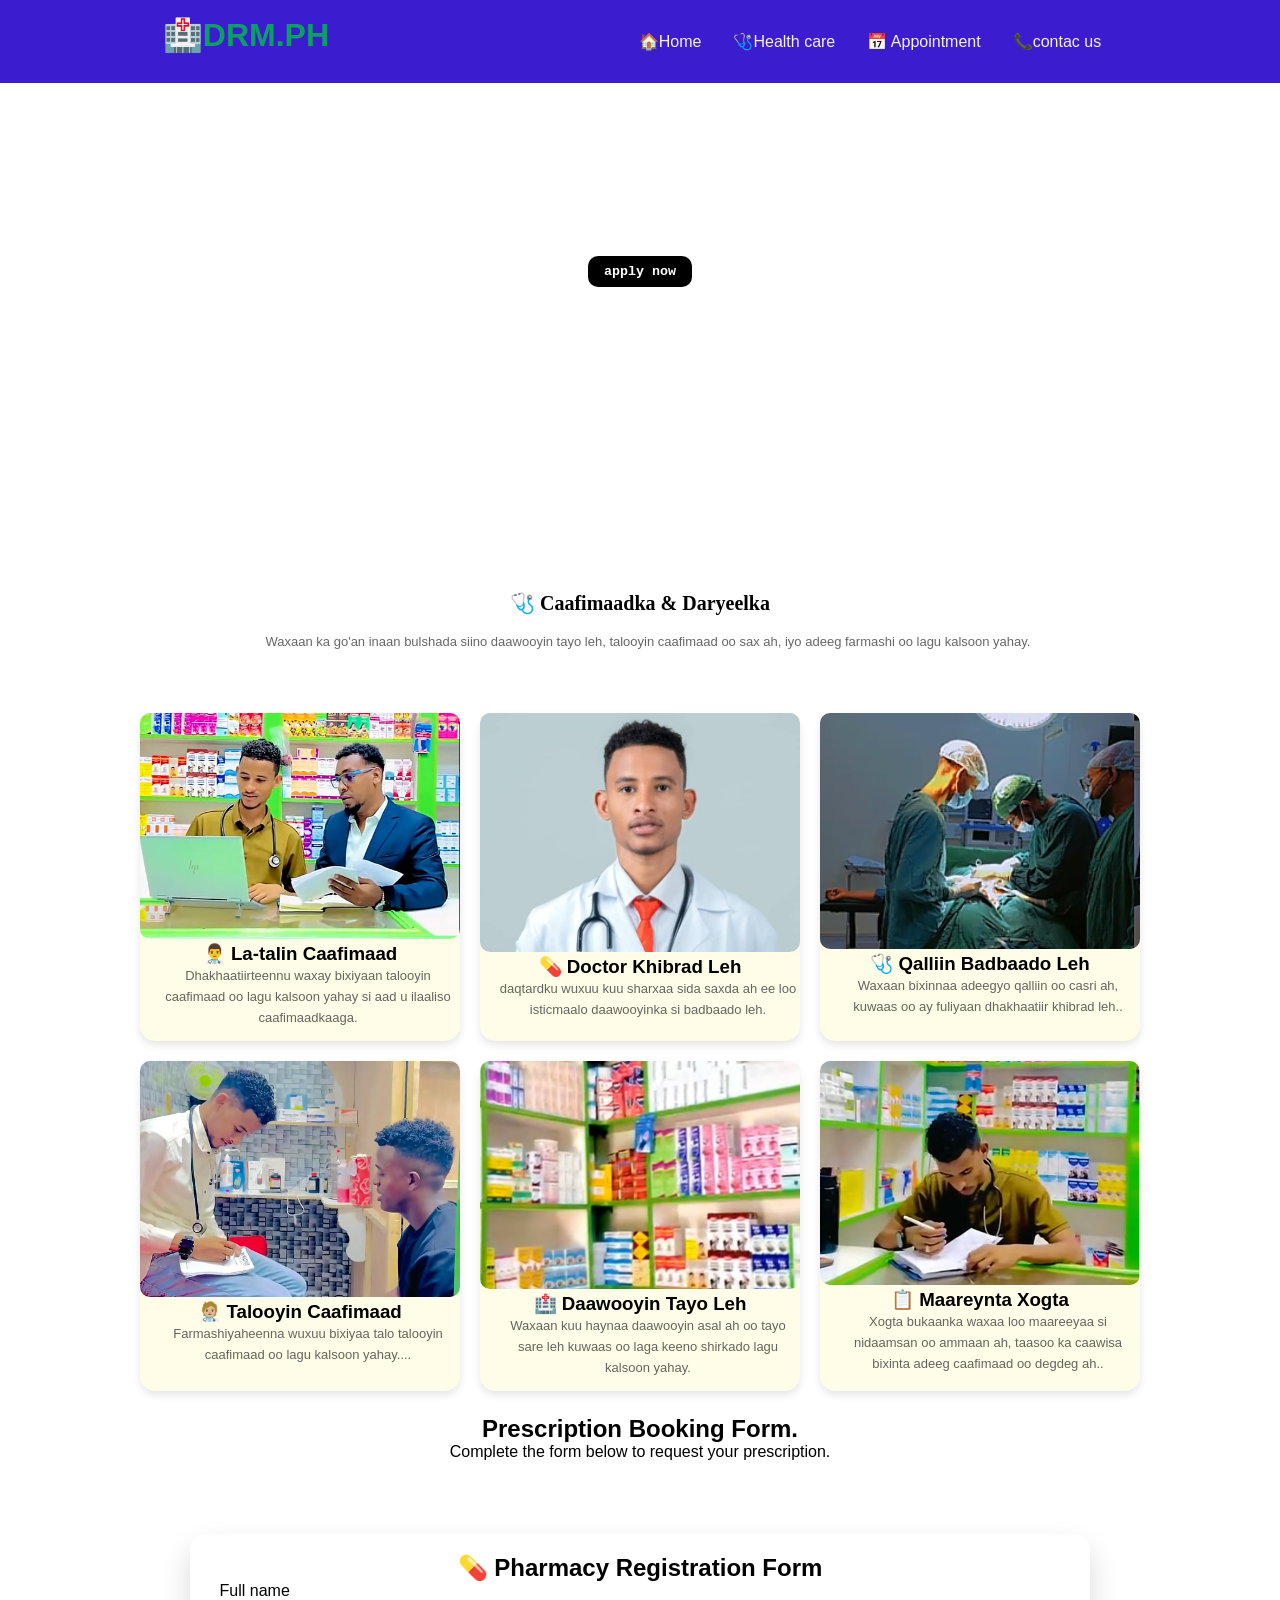
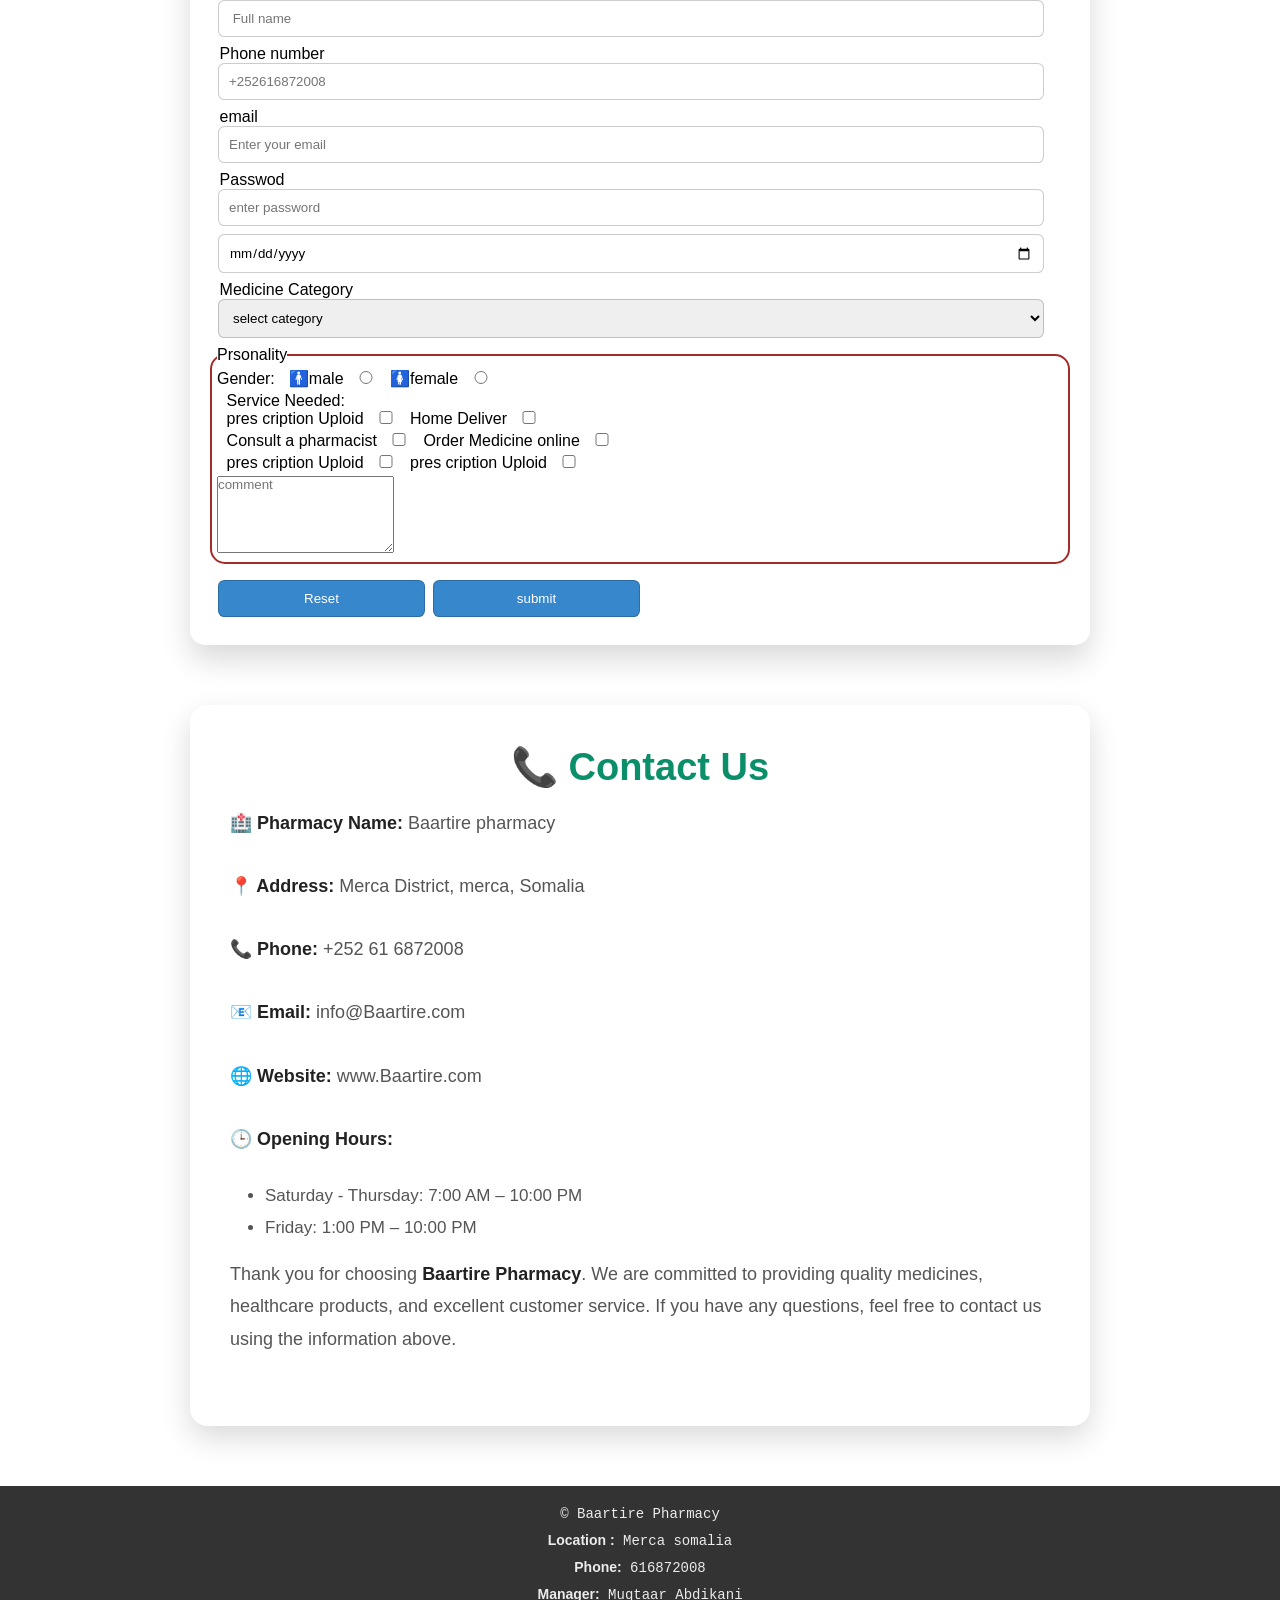
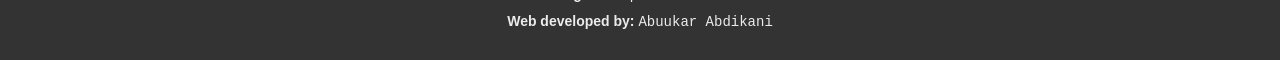
<file: gallery&date.html>
<!DOCTYPE html>
<html lang="en">
<head>
    <meta charset="UTF-8">
    <meta name="viewport" content="width=device-width, initial-scale=1.0">
    <title>DR MUQTAAR PHARMACY</title>
    <link rel="stylesheet" href="style.css">
</head>
<body>
    <div class="container">
        <div class="navigation">
            <h1> 🏥DRM.PH </h1>
            <nav>
                <ul>
                    <li><a href="#index" target="_blank"> 🏠Home</a></li>
                   
                    <li><a href="#health" target="_blank"> 🩺Health care </a></li>
                    <li><a href="#booking" target="_blank">📅  Appointment </a></li>
                    <li><a href="#contact" target="_blank"> 📞contac us </a></li>
                </ul>
            </nav>
        </div>
        <section class="imag" id="index" >
           <div class="block">
            <!-- <img src="pharmacy.jpeg" alt=""> -->
            <!-- <h1> DR MUQTAAR PHARMACY AND LABORATORY </h1> -->
            <!-- <p> Inspiring Excellence, Building Futures, Creating Leaders.</p> -->
            <button onclick="location.href='#booking'">apply now</button>

           </div>
        </section>
        <section id="health" class="health">

            <div class="title">
                <h1>🩺 Caafimaadka & Daryeelka</h1>
                <p>
                     Waxaan ka go'an inaan bulshada siino daawooyin tayo leh,
                    talooyin caafimaad oo sax ah, iyo adeeg farmashi oo lagu kalsoon yahay.
                </p>
            </div>

            <div class="health-container">

            <div class="health-card">
                <img src="Screenshot 2026-07-16 100946.png" alt="Dhakhtar">
                <h3>👨‍⚕️ La-talin Caafimaad</h3>
                <p> Dhakhaatiirteennu waxay bixiyaan talooyin caafimaad oo lagu kalsoon yahay si aad u ilaaliso caafimaadkaaga.</p>
            </div>

            <div class="health-card">
                <img src="WhatsApp Image 2026-07-05 at 19.29.13.jpeg"khibrad">
                <h3>💊 Doctor Khibrad Leh</h3>
                <p>daqtardku wuxuu kuu sharxaa sida saxda ah ee loo isticmaalo daawooyinka si badbaado leh.</p>
            </div>

            <div class="health-card">
                <img src="Screenshot 2026-07-16 102525.png" alt="shaybaar">
                <h3>🩺 Qalliin Badbaado Leh</h3>
                <p> Waxaan bixinnaa adeegyo qalliin oo casri ah, kuwaas oo ay fuliyaan dhakhaatiir khibrad leh..</p>
                
            </div>

            <div class="health-card">
                <img src="Screenshot 2026-07-16 103742.png" alt="talooyin">
                <h3>🧑🏼‍⚕️ Talooyin Caafimaad </h3>
                <p> Farmashiyaheenna wuxuu bixiyaa talo talooyin caafimaad oo lagu kalsoon yahay....</p>
            
            </div>
            <div class="health-card">
                <img src="daawooyin.png" alt="Daawooyin">
                 <h3>🏥 Daawooyin Tayo Leh</h3>
                <p> Waxaan kuu haynaa daawooyin asal ah oo tayo sare leh kuwaas oo laga keeno shirkado lagu kalsoon yahay.</p>
                
            
            </div>
            <div class="health-card">
                <img src="Screenshot 2026-07-17 134112.png" alt="diiwa-gelin">
                
                <h3>📋 Maareynta Xogta</h3>
                <p> Xogta bukaanka waxaa loo maareeyaa si nidaamsan oo ammaan ah, taasoo ka caawisa bixinta adeeg caafimaad oo degdeg ah..</p>
            
            </div>

    </div>
    </section>
    <section class="books" id="booking">
        <div class="apponted">
            <h1>Prescription Booking Form.</h1>
            <p>Complete the form below to request your prescription.</p>
        </div>
        <div class="forms">
            <form action="">
                    <!-- <legend> Personal information </legend> -->
                     <h2>💊 Pharmacy Registration Form</h2>
                    <label for=""> Full name </label>
                    <br>
                    <input type="Name" name="Name" placeholder=" Full name" required>
                    <br>
                    
                    <label for="Number">Phone number</label>
                    <br>
                    <input type="phone_number" name="number" id="number" placeholder="+252616872008" required>
                    <br>
                    <label for="email">email</label>
                    <br>
                    <input type="email" name="email" id="email" placeholder="Enter your email" required>
                    <br>
                    <label for="password">Passwod</label>
                    <br>
                    <input type="password" name="password" id="password" placeholder="enter password" required>
                    <br>
                    <input type="date">
                    <br>
                    <label>Medicine Category</label>
                    <br>
                    <select name="" id="" required>
                        
                        <option value="">select category</option>
                        <option value="">vitamins</option>
                        <option value="">children mdicine</option>
                        <option value=""> Antiiotics</option>
                        <option value=""> ipobrofen</option>
                        <option value=""> Amoxicillin </option>
                    </select>
                <fieldset class="rad">
                    <legend>Prsonality</legend>
                    Gender:
                    <label for="Gender"> 🚹male</label>
                    <input type="radio" value="male" name="Gender">
                    
                    <label for="Gender">🚺female</label>
                    <input type="radio" value="male" name="Gender">
                    <br>
                    <label for=""> Service Needed:</label>
                    <br>
                    <label for=""> pres cription Uploid</label>
                    <input type="checkbox" value="">
                    <label for=""> Home Deliver</label>
                    <input type="checkbox" value="">
                    <br>
                    <label for=""> Consult a pharmacist</label>
                    <input type="checkbox" value="">
                    <label for=""> Order Medicine online</label>
                    <input type="checkbox" value="">
                    <br>
                    <label for=""> pres cription Uploid</label>
                    <input type="checkbox" value="">
                    <label for=""> pres cription Uploid</label>
                    <input type="checkbox" value="">
                    <br>
                    <textarea placeholder="comment" cols="20" rows="5"></textarea>
                </fieldset>
                <div class="page">
                    <input type="submit" value="Reset" class="pro">
                    <input type="submit" value="submit" class="pro">
                
            </form>
        </div>
        </section>
        <section class="contact" id="contact">

                <h2>📞 Contact Us</h2>

                <p><strong>🏥 Pharmacy Name:</strong> Baartire pharmacy</p>

                <p><strong>📍 Address:</strong> Merca District, merca, Somalia</p>

                <p><strong>📞 Phone:</strong> +252 61 6872008</p>

                <p><strong>📧 Email:</strong> info@Baartire.com</p>

                <p><strong>🌐 Website:</strong> www.Baartire.com</p>

                <p><strong>🕒 Opening Hours:</strong></p>

                <ul>
                    <li>Saturday - Thursday: 7:00 AM – 10:00 PM</li>
                    <li>Friday: 1:00 PM – 10:00 PM</li>
                </ul>

                <p>
                    Thank you for choosing <strong>Baartire Pharmacy</strong>.
                    We are committed to providing quality medicines, healthcare products,
                    and excellent customer service. If you have any questions, feel free
                    to contact us using the information above.
                </p>

            </section>
        <div class="footers">
                <footer> &copy; Baartire Pharmacy </footer>
                <footer> <strong> Location :</strong> Merca somalia</footer>
                <footer> <strong>Phone:</strong> 616872008</footer>
                <footer><strong>Manager:</strong> Muqtaar Abdikani</footer>
                <footer> <strong>Web developed by: </strong> Abuukar Abdikani</footer>
            </div>
    </div>
</body>
</html>
</file>
<file: style.css>
@import url('https://fonts.googleapis.com/css2?family=Heebo:wght@100..900&family=Lobster&family=Lobster+Two:ital,wght@0,400;0,700;1,400;1,700&family=M+PLUS+Rounded+1c&family=Noto+Sans+JP:wght@100..900&family=Roboto:ital,wght@0,100..900;1,100..900&display=swap');
body {
    font-family: "Noto Sans JP", sans-serif;
    font-optical-sizing: auto;
    font-weight: <weight>;
    font-style: normal;
}
* {
    box-sizing:border-box;
    font-family:Segoe UI, Tahoma, Geneva, Verdana, sans-serif;
    padding: 0;
    margin: 0;
}
body {
    /* background-color: #333; */
    /* background-image: radial-gradient(rgb(255, 255, 255),rgb(0, 0, 0)); */
    /* background: linear-gradient(to right,rgb(0,0,0),rgb(255, 215, 0)); */
}
.container {
    /* display: flex; */

}
.navigation {
    display: flex;
    flex-wrap: wrap;
    justify-content: space-around;
    max-width: 100%;
    background-color: #3b1dcf;
    color: rgb(255, 255, 255);
    padding-left: 2rem;
    padding: 1rem;
    position: fixed;
    width: 100%;
    /* border: 1px solid brown; */
    /* border-radius: 1rem; */
}
.navigation h1 {
    color:#0C9F65;
    justify-content: start;
}
.container .navigation ul {
    display: flex;
    flex-wrap: wrap;
}

.container .navigation li {
    padding: 1rem;
    list-style: none;
}

.container .navigation a {
    text-decoration: none;
    color: rgb(244, 244, 244);
}
.navigation a:hover{
    color:#D8D092;
}
.imag {
    background-image:linear-gradient(rgba(0,0,0,0.6)) ,url(pharmacy.jpeg);
    /* opacity: 0.8; */
    background-position: center;
    background-size: cover;
    background-repeat: no-repeat;
    color: white;
    /* padding: 20px; */
    /* border: 1px solid brown ; */
    /* border-radius: 1rem; */
    text-align: center;
    padding: 16rem;
    font-style: oblique;
}
.imag .block button {
    font-family: 'Courier New', Courier, monospace;
    font-weight: bold;
    background-color: rgb(0, 0, 0);
    border-radius: 10px;
    color: rgb(255, 255, 255);
    padding: 0.5rem 1rem;
    border: none;
    cursor: pointer;
}
.imag .block button:hover{
    color:red;
}

.abouts {
    text-align: center;
    margin-top: 3rem;
}

.pharmacy {
    background:white;
    margin:25px auto;
    padding:1.5rem;
    width:100%;
    border-radius:10px;
    box-shadow:0 5px 15px rgba(0,0,0,.15);
}

.pharmacy h1  {
    text-transform: initial;
    /* background-color: #ffffff; */
    max-width: 100%;
    color: rgb(8, 8, 8);
    font-family: monospace;
    display: block;
    text-transform: unset;
}
.pharmacy p {
    background-color: #ffffff;
    font-weight: 500;
    font-style: normal;
    text-align: center;
    font-size: 18px;
    color: rgba(20, 19, 19, 0.9);
    padding-left: 1rem;
    /* color: rgb(0, 0, 0); */
    margin: 3rem; 
}

.hero {
    text-align: center;
    padding-top: 5rem;
}
.hero h1 {
    text-align: center;
    background-color: rgb(0, 0, 0);
    color: aliceblue;
    width: 100%;
    font-family: 'Times New Roman', Times, serif;
    border: 2px dashed brown;
    border-radius: 10px;
}
.hero h1:hover {
    /* background-color: blue; */
    color: wheat;
}
.management {
    display: flex;
    justify-content: center;
    align-items: center;
    color: white;
    padding-left: 1rem;
    align-items: center;
    margin: 3rem;
    padding-left: 5rem;
    /* box-shadow: 0 4px 8px rgba(0,0,0,.55); */
}
.management img{
    min-width: 200px;
    width: 100%;
    background-color: white;
    border-radius: 10px;
    box-shadow: 5px 4px 8px rgba(0,0,0,1);
}
.management img:hover{
    transform: translateY(-10px);
    transition: 0.75s;
}
.management span {
    font-weight: 400;
    line-height: 21px;
    /* font-display: block; */
    font-style: normal;
    text-align: center;
    font-size: 13px;
    /* background-color: #ff1010; */
    color: rgba(0, 0, 0, 0.6);
    border-radius: 15px;
    padding-left: 1rem;
}


.off {
    padding-top: 5rem;
    margin: 0 auto;
    /* background-color: blue; */
    /* color: aliceblue; */
    text-align: center;
    font-family: 'Courier New', Courier, monospace;
}
.off h1 {
    text-align: center;
    background-color: blue;
    color: white;
    margin-bottom: 1rem;
    border: 3px dotted burlywood;
    border-radius: 10px;
}
.off h1:hover {
    /* background-color: rgb(255, 255, 255); */
    color: black;
}
.off p {
    font-weight: 400;
    line-height: 21px;
    font-style: normal;
    text-align: center;
    font-size: 13px;
    color: rgba(0, 0, 0, 0.6);
    border-radius: 15px;
    padding-left: 1rem;
}
.daawo {
    display: flex;
    justify-content: center;
    flex-wrap: wrap;
    gap: 20px;
    font-family: 'Segoe UI', Tahoma, Geneva, Verdana, sans-serif;
    font-size: medium;
    
}

.medicines {
    background-color: #f2f2f2;
    margin-top: 3rem;
    min-width: 250px;
    width:25%;
    max-height: 25%;
    padding: 10px
    background-color: rgb(255, 255, 255);
    box-shadow: 0 4px 8px rgba(0, 0, 0, 0.1);
    text-align: center;
    border-radius: 15px;
    transition: 0.3s;
}
.medicines:hover {
    transform: translateY(-8px);
}

.medicines img {
    width: 100%;
    border: 1px solid brown;
    border-radius: 10px;
}
.medicines h3 {
    font-size: 25px;
    font-family: Georgia, 'Times New Roman', Times, serif;
    font-weight: 400;
    font-style: unset;
    text-transform: capitalize;
}
.medicines p {
    font-family: 'Times New Roman', Times, serif;
    font-size: 14px;
    font-weight: 500;
    font-style: normal;
    line-height: 20px;
    text-transform: capitalize;
    padding-bottom: 1rem;
    border-radius: 5px;
    color: rgb(193, 26, 26);
    &:hover{
        color: rgb(0, 0, 0);
    }
}
.service {
    display: flex;
    justify-content: space-around;
    margin: 1rem;
    
}
.service #sooo {
    font-size: large;
    font-family: 'Segoe UI', Tahoma, Geneva, Verdana, sans-serif;
    font-weight: 400;
    font-style: unset;
    cursor: pointer;
    &:hover {
        color: #adad67;
    }
}
.service #somalia {
    background-color: black;
    color: white;
    padding: 5px 15px;
    border: 1px solid brown;
    border-radius: 5px;
    cursor: pointer;
    &:hover {
        background-color: bisque;
        color: #adad67;
    }
}
.important {
    padding: 2rem;

}
.important h2,p {
    padding-bottom: 0.8rem;
}
table {
    margin: 0 auto;
    width: 100%;
    border-collapse: collapse;
    background-color: #ffffff;
}
th {
    background-color: #0F4C81;
    color: #ffffff;
    padding: 1rem;
    font-family: sans-serif;
    border: 1px solid rgba(0, 0, 0,0.1);
}
td {
    text-align: center;
    font-family: 'Times New Roman', Times, serif;
    padding: 1rem;
    border: 1px solid rgba(0, 0, 0,0.1);
}
tbody tr:nth-of-type(even){
    background:#f2f2f2;
}
tbody tr:nth-of-type(even):hover{
    background:#d8f5df;
}

.health {
    
}
.title {
    text-align: center;
    margin-top: 3rem;
}
.title h1 {
    padding-bottom: 1rem;
    font-family: 'Times New Roman', Times, serif;
    font-size: 20px;
    font-weight: 600;
    font-style: initial;

}
.title p {
    font-weight: 400;
    line-height: 21px;
    font-style: normal;
    text-align: center;
    font-size: 13px;
    color: rgba(0, 0, 0, 0.6);
    border-radius: 15px;
    padding-left: 1rem;
}

.health-container {
    display: flex;
    justify-content: center;
    flex-wrap: wrap;
    gap: 20px;
    margin-top: 3rem;
}
.health-card {
    background-color: #fffce8;
    min-width: 250px;
    width:25%;
    max-height: 25%;
    padding: 10px
    background-color: rgb(255, 255, 255);
    box-shadow: 0 4px 8px rgba(0, 0, 0, 0.1);
    text-align: center;
    border-radius: 15px;
    transition: 0.3s;
}
.health-card:hover {
    transform: translateY(-8px);
}
.health-card img {
    width: 100%;
    height: auto;
    border-radius: 10px;
}
.title h3 {
    font-size: 25px;
    font-family: Georgia, 'Times New Roman', Times, serif;
    font-weight: 400;
    font-style: unset;
    text-transform: capitalize;
    
}
.health-card p {
    font-weight: 400;
    line-height: 21px;
    font-style: normal;
    text-align: center;
    font-size: 13px;
    color: rgba(0, 0, 0, 0.6);
    border-radius: 15px;
    padding-left: 1rem;
}
.health-card p:hover {
    color: rgb(0, 0, 0);
}
.apponted {
    text-align: center;
    margin-top: 1.5rem;

}

.forms {
    width: 80%;
    max-width: 900px;
    margin: 60px auto;
    background-color: white;
    box-shadow: 0 15px 30px rgba(0, 0, 0, 0.15) ;
    border-radius: 15px;
    padding: 20px;
}

form h2 {
    text-align: center;
}
/* .personal {
    padding: 5px;
    border: 3px solid blue;
    border-radius: 1rem; */
/* } */
label{
    max-width: 100%;
    padding-bottom: 2rem;
    padding-left: 0.6rem;
}
input, placeholder {
    
    
}
input,select{
    border: 1px solid rgba(0, 0, 0,0.2);
    border-radius: 0.4rem;
    width: 96%;
    padding: 10px ;
    margin-bottom: 0.5rem;
    margin-left: 0.5rem;
}

option {
    padding: 5px;

}
.rad {
   padding: 5px;
   border: 2px solid brown;
   border-radius: 15px;
   margin-bottom: 1rem;
}
.rad input{
    width: 20px;
}
.page {
    display: flex;
    justify-content: end;
    align-items: end;
    width: 50%;
    
}
.page .pro {
    background-color: #3787cd;
    color: white;
    
}
.contact{
    width:85%;
    max-width:900px;
    margin:60px auto;
    background:#fff;
    padding:40px;
    border-radius:18px;
    box-shadow:0 12px 30px rgba(0,0,0,.15);
}


.contact h2{
    text-align:center;
    color:#0b8f6a;
    font-size:38px;
    margin-bottom:15px;
}

.contact p{
    font-size:18px;
    color:#555;
    margin:18px 0;
    line-height:1.8;
}

.contact strong{
    color:#222;
}

.contact ul{
    margin-left:35px;
    margin-bottom:20px;
}

.contact ul li{
    margin:12px 0;
    font-size:17px;
    color:#555;
}

/* Contact Information Box */

.info-box{
    background:#f3fffb;
    border-left:6px solid #0b8f6a;
    padding:20px;
    border-radius:10px;
    margin-top:25px;
}

.info-box p{
    margin:12px 0;
}

/* Hover Effect */

.contact p:hover,
.contact li:hover{
    color:#0b8f6a;
    transition:.3s;
    cursor:pointer;
}
.footers {
    background-color: #333;
    color: white;
    text-align: center;
    padding: 20px;
}
.footers footer {
    font-family: 'Courier New', Courier, monospace  ;
    font-size: 14px;
    line-height: 14x;
    color: rgba(255, 255, 255, 0.9);
    padding-bottom: 10px;
}
</file>
